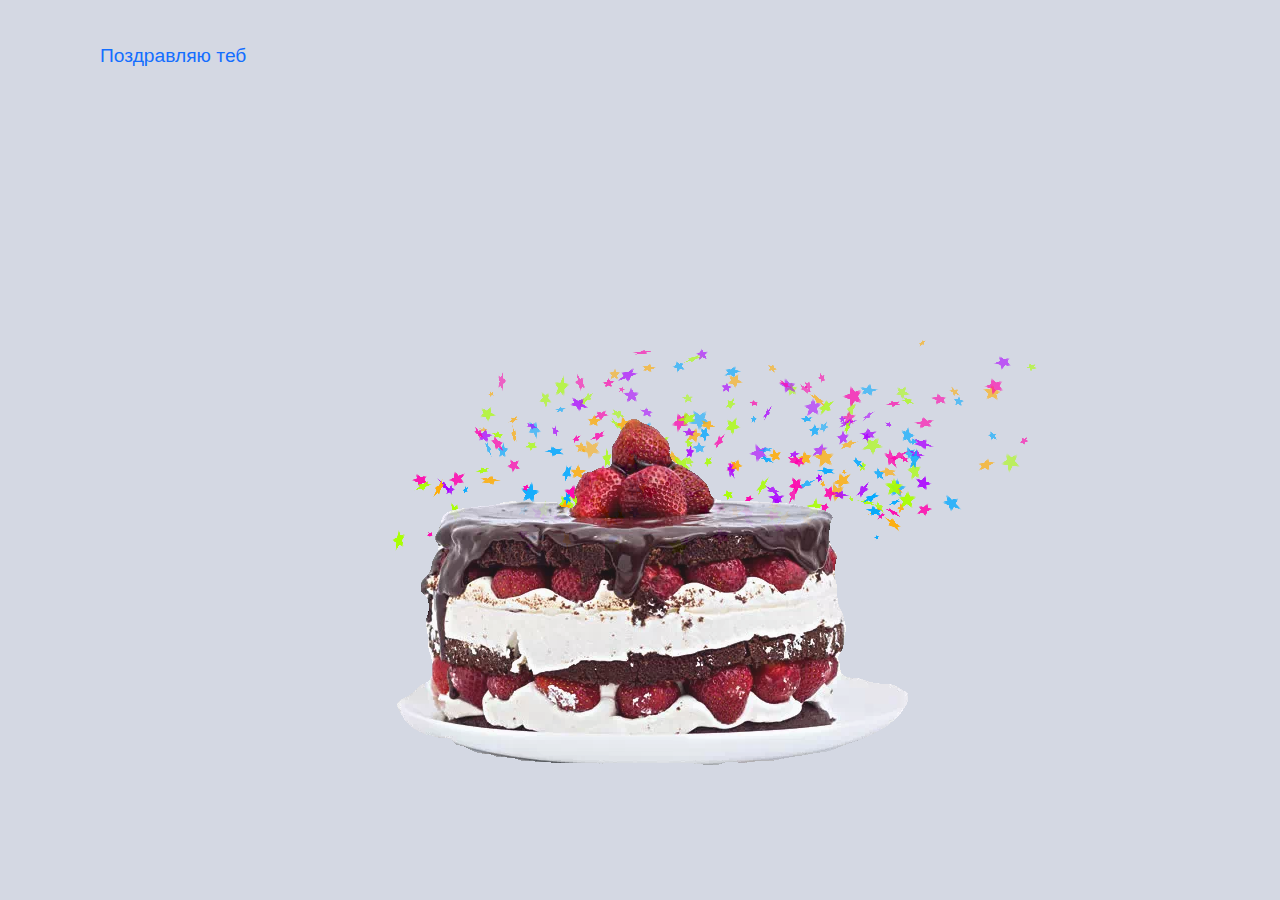
<file: happy/index.html>
<!DOCTYPE html>
<html lang="ru" >

<head>
  <meta charset="UTF-8">
  <link rel="icon" type="image/vnd.microsoft.icon" href="favicon.ico">
  <title>С Днём Рождения !</title>
  <meta name="viewport" content="width=device-width">
    <link rel="stylesheet" href="css/normalize.min.css">

  
      <link rel="stylesheet" href="css/style.css">
      <script  src="js/jquery.min.js"></script>
      <script  src="js/mainfile.js"></script>

  
</head>

<body>
  
<div id="example">
Поздравляю тебя с днем рождения ! Желаю, чтобы каждый день дарил радость, хорошее настроение, искренние комплименты и яркие эмоции. Пусть любовь будет страстной, дружба — верной, а счастье — настоящим !
</div>

  <canvas id="text" width="800" height="150"></canvas>

<div id="html-text" class="text">
<picture>
<source srcset="small-golyj-tort-1.png" media="(max-width: 320px)">
<source srcset="large-golyj-tort-1.png" media="(max-width: 480px)">
<source type="image/webp" srcset="golyj-tort-1.webp">
 <img src="golyj-tort-1.png" id="tort">
 </picture>
</div>
  <script src='js/pixi.min.js'></script>
<script src='js/requestAnimationFrame.js'></script>
<script src='js/webfont.js'></script>

  

    <script  src="js/index.js"></script>
   

<script type="text/javascript">
$(document).ready(function(){
 $.fn.animate_Text = function() {
  var string = this.text();
  return this.each(function(){
   var $this = $(this);
   $this.html(string.replace(/./g, '<span class="new">$&</span>'));
   $this.find('span.new').each(function(i, el){
    setTimeout(function(){ $(el).addClass('div_opacity'); }, 60 * i);
   });
  });
 };
 $('#example').show();
 $('#example').animate_Text();
 $("body").animate({backgroundColor: '#000000'}, 20000);
});

</script

</body>

</html>
</file>
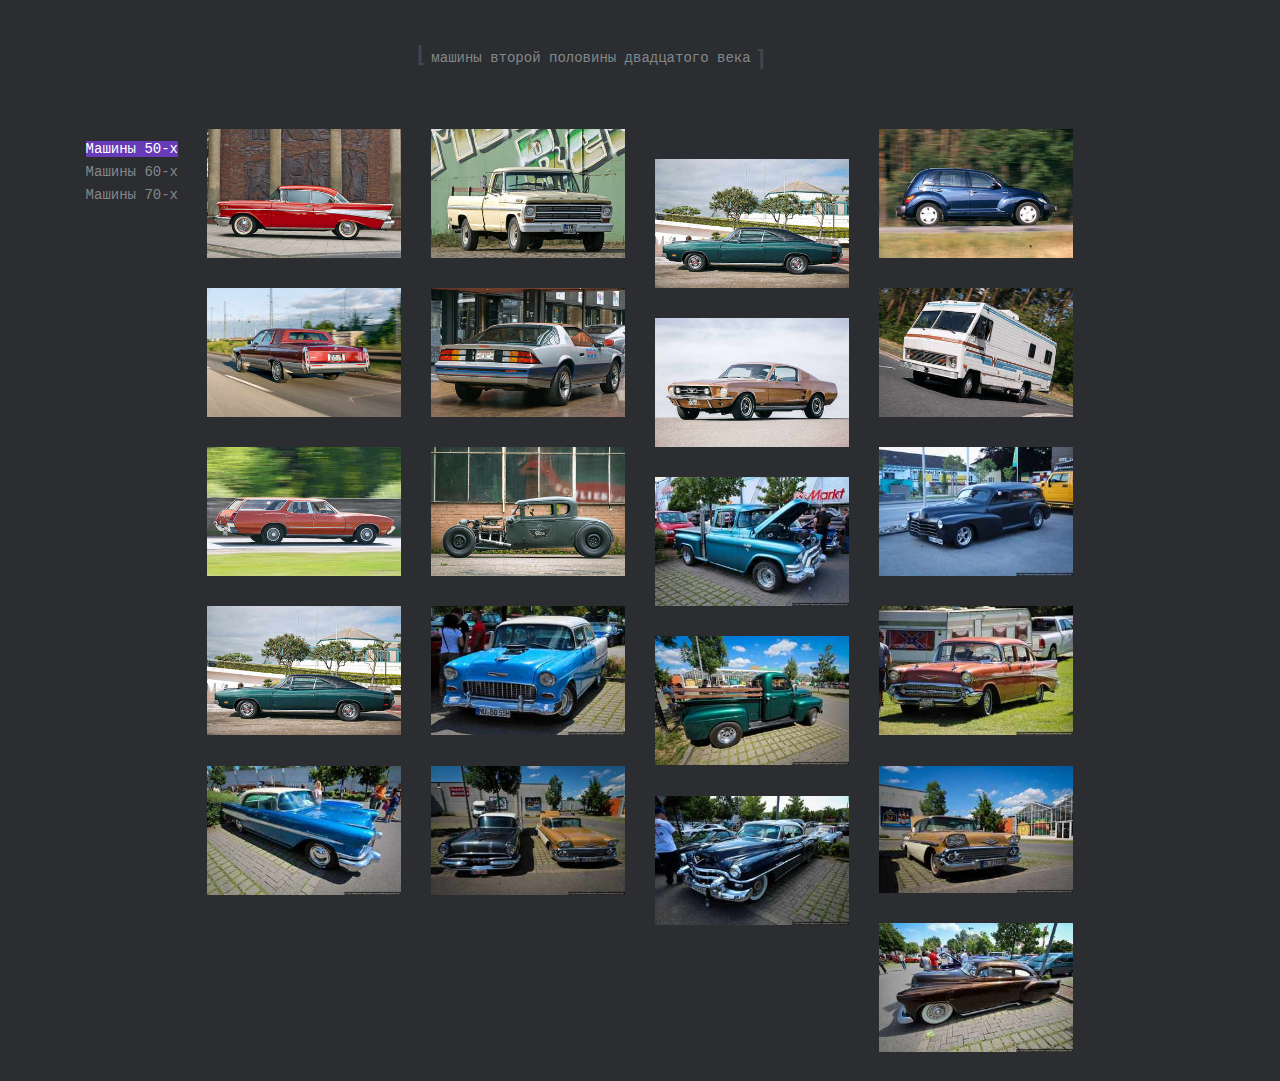
<file: old-cars/index.html>
<!DOCTYPE html>
<html lang="ru" class="no-js">
	<head>
		<meta charset="UTF-8" />
		<meta name="viewport" content="width=device-width, initial-scale=1">
		<title>Машины второй половины двадцатого века !</title>
		<meta name="description" content=" />
		<meta name="keywords" content=" />
		<meta name="author" content="Александр Галицикй / Linuxforse" />
		<link rel="shortcut icon" href="favicon.ico">
		<link rel="stylesheet" type="text/css" href="css/normalize.css" />
		<link rel="stylesheet" type="text/css" href="css/styles.css" />
		
		<script>document.documentElement.className = 'js';</script>
	</head>
	<body class="loading">
		<svg class="hidden">
			<symbol id="icon-arrow" viewBox="0 0 24 24">
				<title>arrow</title>
				<polygon points="6.3,12.8 20.9,12.8 20.9,11.2 6.3,11.2 10.2,7.2 9,6 3.1,12 9,18 10.2,16.8 "/>
			</symbol>
			<symbol id="icon-drop" viewBox="0 0 24 24">
				<title>drop</title>
				<path d="M12,21c-3.6,0-6.6-3-6.6-6.6C5.4,11,10.8,4,11.4,3.2C11.6,3.1,11.8,3,12,3s0.4,0.1,0.6,0.3c0.6,0.8,6.1,7.8,6.1,11.2C18.6,18.1,15.6,21,12,21zM12,4.8c-1.8,2.4-5.2,7.4-5.2,9.6c0,2.9,2.3,5.2,5.2,5.2s5.2-2.3,5.2-5.2C17.2,12.2,13.8,7.3,12,4.8z"/><path d="M12,18.2c-0.4,0-0.7-0.3-0.7-0.7s0.3-0.7,0.7-0.7c1.3,0,2.4-1.1,2.4-2.4c0-0.4,0.3-0.7,0.7-0.7c0.4,0,0.7,0.3,0.7,0.7C15.8,16.5,14.1,18.2,12,18.2z"/>
			</symbol>
		</svg>
		<main>
			<header class="codrops-header">
				<h1 class="codrops-header__title">Машины второй половины двадцатого века</h1>
				
			</header>
			<div class="content content--side">
				<div class="control control--grids">
					<span class="control__title"></span>
					<div class="control__item">
						<input class="control__radio" type="radio" name="grid-type" value="grid--type-a" id="control-grid-a" checked>
						<label class="control__label" for="control-grid-a">Машины 50-х</label>
					</div>
					<div class="control__item">
						<input class="control__radio" type="radio" name="grid-type" value="grid--type-b" id="control-grid-b">
						<label class="control__label" for="control-grid-b">Машины 60-х</label>
		 		</div>
					<div class="control__item">
						<input class="control__radio" type="radio" name="grid-type" value="grid--type-c" id="control-grid-c">
						<label class="control__label" for="control-grid-c">Машины 70-х</label>
					</div>
				</div>	
			</div>
			<div class="content content--side content--right">
				
			</div>
			<div class="content content--center">
				<div class="grid grid--type-a">
					<div class="grid__sizer"></div>
					
					<div class="grid__item">
						<a class="grid__link" href="http://linuxforse.github.io/old-cars/img/car-50/big/1.jpg" target="_blank"><img class="grid__img" src="img/car-50/small/1.jpg" srcset="img/car-50/1.jpg 380w"  loading="lazy"  alt="Лучшие модели автомобилей второй половины двадцатого века" /></a>
					</div>
					<div class="grid__item">
						<a class="grid__link" href="http://linuxforse.github.io/old-cars/img/car-50/big/2.jpg" target="_blank"><img class="grid__img" src="img/car-50/small/2.jpg" srcset="img/car-50/2.jpg 380w"  loading="lazy"  alt="Лучшие модели автомобилей второй половины двадцатого века" /></a>
					</div>
					<div class="grid__item">
						
							
						</a>
					</div>
					<div class="grid__item">
						<a class="grid__link" href="http://linuxforse.github.io/old-cars/img/car-50/big/3.jpg" target="_blank"><img class="grid__img" src="img/car-50/small/3.jpg" srcset="img/car-50/3.jpg 380w"  loading="lazy"  alt="Лучшие модели автомобилей второй половины двадцатого века" /></a>
					</div>
					<div class="grid__item">
						<a class="grid__link" href="http://linuxforse.github.io/old-cars/img/car-50/big/4.jpg" target="_blank"><img class="grid__img" src="img/car-50/small/4.jpg" srcset="img/car-50/4.jpg 380w"  loading="lazy"  alt="Лучшие модели автомобилей второй половины двадцатого века" /></a>
					</div>
					<div class="grid__item">
						<a class="grid__link" href="http://linuxforse.github.io/old-cars/img/car-50/big/5.jpg" target="_blank"><img class="grid__img" src="img/car-50/small/5.jpg" srcset="img/car-50/5.jpg 380w"  loading="lazy"  alt="Лучшие модели автомобилей второй половины двадцатого века" /></a>
					</div>
					<div class="grid__item">
						<a class="grid__link" href="http://linuxforse.github.io/old-cars/img/car-50/big/6.jpg" target="_blank"><img class="grid__img" src="img/car-50/small/6.jpg" srcset="img/car-50/6.jpg 380w"  loading="lazy"  alt="Лучшие модели автомобилей второй половины двадцатого века" /></a>
					</div>
					<div class="grid__item">
						<a class="grid__link" href="http://linuxforse.github.io/old-cars/img/car-50/big/7.jpg" target="_blank"><img class="grid__img" src="img/car-50/small/7.jpg" srcset="img/car-50/7.jpg 380w"  loading="lazy"  alt="Лучшие модели автомобилей второй половины двадцатого века" /></a>
					</div>
					<div class="grid__item">
						<a class="grid__link" href="http://linuxforse.github.io/old-cars/img/car-50/big/8.jpg" target="_blank"><img class="grid__img" src="img/car-50/small/8.jpg" srcset="img/car-50/8.jpg 380w"  loading="lazy" alt="Лучшие модели автомобилей второй половины двадцатого века" /></a>
					</div>
					<div class="grid__item">
						<a class="grid__link" href="http://linuxforse.github.io/old-cars/img/car-50/big/9.jpg" target="_blank"><img class="grid__img" src="img/car-50/small/9.jpg" srcset="img/car-50/9.jpg 380w"  loading="lazy" importance="low" decoding="async" alt="Лучшие модели автомобилей второй половины двадцатого века" /></a>
					</div>
					<div class="grid__item">
						<a class="grid__link" href="http://linuxforse.github.io/old-cars/img/car-50/big/10.jpg" target="_blank"><img class="grid__img" src="img/car-50/small/10.jpg" srcset="img/car-50/10.jpg 380w"  loading="lazy" importance="low" decoding="async" alt="Лучшие модели автомобилей второй половины двадцатого века" /></a>
					</div>
					<div class="grid__item">
						<a class="grid__link" href="http://linuxforse.github.io/old-cars/img/car-50/big/11.jpg" target="_blank"><img class="grid__img" src="img/car-50/small/11.jpg" srcset="img/car-50/11.jpg 380w"  loading="lazy" importance="low" decoding="async" alt="Лучшие модели автомобилей второй половины двадцатого века" /></a>
					</div>
					<div class="grid__item">
						<a class="grid__link" href="http://linuxforse.github.io/old-cars/img/car-50/big/14.jpg" target="_blank"><img class="grid__img" src="img/car-50/small/14.jpg" srcset="img/car-50/14.jpg 380w"  loading="lazy" importance="low" decoding="async" alt="Лучшие модели автомобилей второй половины двадцатого века" /></a>
					</div>
					<div class="grid__item">
						<a class="grid__link" href="http://linuxforse.github.io/old-cars/img/car-50/big/4.jpg" target="_blank"><img class="grid__img" src="img/car-50/small/4.jpg" srcset="img/car-50/4.jpg 380w"  loading="lazy" importance="low" decoding="async" alt="Лучшие модели автомобилей второй половины двадцатого века" /></a>
					</div>
					<div class="grid__item">
						<a class="grid__link" href="http://linuxforse.github.io/old-cars/img/car-50/big/13.jpg" target="_blank"><img class="grid__img" src="img/car-50/small/13.jpg" srcset="img/car-50/13.jpg 380w"  loading="lazy" importance="low" decoding="async" alt="Лучшие модели автомобилей второй половины двадцатого века" /></a>
					</div>
					<div class="grid__item">
						<a class="grid__link" href="http://linuxforse.github.io/old-cars/img/car-50/big/12.jpg" target="_blank"><img class="grid__img" src="img/car-50/small/12.jpg" srcset="img/car-50/12.jpg 380w"  loading="lazy" importance="low" decoding="async" alt="Лучшие модели автомобилей второй половины двадцатого века" /></a>
					</div>
					<div class="grid__item">
						<a class="grid__link" href="http://linuxforse.github.io/old-cars/img/car-50/big/15.jpg" target="_blank"><img class="grid__img" src="img/car-50/small/15.jpg" srcset="img/car-50/15.jpg 380w"  loading="lazy" importance="low" decoding="async" alt="Лучшие модели автомобилей второй половины двадцатого века" /></a>
					</div>
					<div class="grid__item">
						<a class="grid__link" href="http://linuxforse.github.io/old-cars/img/car-50/big/16.jpg" target="_blank"><img class="grid__img" src="img/car-50/small/16.jpg" srcset="img/car-50/16.jpg 380w"  loading="lazy" importance="low" decoding="async" alt="Лучшие модели автомобилей второй половины двадцатого века" /></a>
					</div>
					<div class="grid__item">
						<a class="grid__link" href="http://linuxforse.github.io/old-cars/img/car-50/big/17.jpg" target="_blank"><img class="grid__img" src="img/car-50/small/17.jpg" srcset="img/car-50/17.jpg 380w"  loading="lazy" importance="low" decoding="async" alt="Лучшие модели автомобилей второй половины двадцатого века" /></a>
					</div>
					<div class="grid__item">
						<a class="grid__link" href="http://linuxforse.github.io/old-cars/img/car-50/big/18.jpg" target="_blank"><img class="grid__img" src="img/car-50/small/18.jpg" srcset="img/car-50/18.jpg 380w"  loading="lazy" importance="low" decoding="async" alt="Лучшие модели автомобилей второй половины двадцатого века" /></a>
					</div>
					<div class="grid__item">
						<a class="grid__link" href="http://linuxforse.github.io/old-cars/img/car-50/big/19.jpg" target="_blank"><img class="grid__img" src="img/car-50/small/19.jpg" srcset="img/car-50/19.jpg 380w"  loading="lazy" importance="low" decoding="async" alt="Лучшие модели автомобилей второй половины двадцатого века" /></a>
					</div>
					<div class="grid__item">
						<a class="grid__link" href="http://linuxforse.github.io/old-cars/img/car-50/big/20.jpg" target="_blank"><img class="grid__img" src="img/car-50/small/20.jpg" srcset="img/car-50/20.jpg 380w"  loading="lazy" importance="low" decoding="async" alt="Лучшие модели автомобилей второй половины двадцатого века" /></a>
					</div>
				</div>
				
				<div class="grid grid--type-b">
					<div class="grid__sizer"></div>
					<div class="grid__item">
					<a class="grid__link" href="http://linuxforse.github.io/old-cars/img/car-60/big/1.jpg" target="_blank"><img class="grid__img" src="img/car-60/small/1.jpg" srcset="img/car-60/1.jpg 380w"  loading="lazy" importance="low" decoding="async" alt="Лучшие модели автомобилей второй половины двадцатого века" /></a>
					</div>
					<div class="grid__item">
						<a class="grid__link" href="http://linuxforse.github.io/old-cars/img/car-60/big/2.jpg" target="_blank"><img class="grid__img" src="img/car-60/small/2.jpg" srcset="img/car-60/2.jpg 380w"  loading="lazy" importance="low" decoding="async" alt="Лучшие модели автомобилей второй половины двадцатого века" /></a>
					</div>
					<div class="grid__item">
						
							
						</a>
					</div>
					<div class="grid__item">
						<a class="grid__link" href="http://linuxforse.github.io/old-cars/img/car-60/big/3.jpg" target="_blank"><img class="grid__img" src="img/car-60/small/3.jpg" srcset="img/car-60/3.jpg 380w"  loading="lazy" importance="low" decoding="async" alt="Лучшие модели автомобилей второй половины двадцатого века" /></a>
					</div>
					<div class="grid__item">
						<a class="grid__link" href="http://linuxforse.github.io/old-cars/img/car-60/big/4.jpg" target="_blank"><img class="grid__img" src="img/car-60/small/4.jpg" srcset="img/car-60/4.jpg 380w"  loading="lazy" importance="low" decoding="async" alt="Лучшие модели автомобилей второй половины двадцатого века" /></a>
					</div>
					<div class="grid__item">
						<a class="grid__link" href="http://linuxforse.github.io/old-cars/img/car-60/big/5.jpg" target="_blank"><img class="grid__img" src="img/car-60/small/5.jpg" srcset="img/car-60/5.jpg 380w"  loading="lazy" importance="low" decoding="async" alt="Лучшие модели автомобилей второй половины двадцатого века" /></a>
					</div>
					<div class="grid__item">
						<a class="grid__link" href="http://linuxforse.github.io/old-cars/img/car-60/big/6.jpg" target="_blank"><img class="grid__img" src="img/car-60/small/6.jpg" srcset="img/car-60/6.jpg 380w"  loading="lazy" importance="low" decoding="async" alt="Лучшие модели автомобилей второй половины двадцатого века" /></a>
					</div>
					<div class="grid__item">
						<a class="grid__link" href="http://linuxforse.github.io/old-cars/img/car-60/big/7.jpg" target="_blank"><img class="grid__img" src="img/car-60/small/7.jpg" srcset="img/car-60/7.jpg 380w"  loading="lazy" importance="low" decoding="async" alt="Лучшие модели автомобилей второй половины двадцатого века" /></a>
					</div>
					<div class="grid__item">
						<a class="grid__link" href="http://linuxforse.github.io/old-cars/img/car-60/big/8.jpg" target="_blank"><img class="grid__img" src="img/car-60/small/8.jpg" srcset="img/car-60/8.jpg 380w"  loading="lazy" importance="low" decoding="async" alt="Лучшие модели автомобилей второй половины двадцатого века" /></a>
					</div>
					<div class="grid__item">
						<a class="grid__link" href="http://linuxforse.github.io/old-cars/img/car-60/big/9.jpg" target="_blank"><img class="grid__img" src="img/car-60/small/9.jpg" srcset="img/car-60/9.jpg 380w"  loading="lazy" importance="low" decoding="async" alt="Лучшие модели автомобилей второй половины двадцатого века" /></a>
					</div>
					<div class="grid__item">
						<a class="grid__link" href="http://linuxforse.github.io/old-cars/img/car-60/big/10.jpg" target="_blank"><img class="grid__img" src="img/car-60/small/10.jpg" srcset="img/car-60/10.jpg 380w"  loading="lazy" importance="low" decoding="async" alt="Лучшие модели автомобилей второй половины двадцатого века" /></a>
					</div>
					<div class="grid__item">
						<a class="grid__link" href="http://linuxforse.github.io/old-cars/img/car-60/big/11.jpg" target="_blank"><img class="grid__img" src="img/car-60/small/11.jpg" srcset="img/car-60/11.jpg 380w"  loading="lazy" importance="low" decoding="async" alt="Лучшие модели автомобилей второй половины двадцатого века" /></a>
					</div>
					<div class="grid__item">
						<a class="grid__link" href="http://linuxforse.github.io/old-cars/img/car-60/big/14.jpg" target="_blank"><img class="grid__img" src="img/car-60/small/14.jpg" srcset="img/car-60/14.jpg 380w"  loading="lazy" importance="low" decoding="async" alt="Лучшие модели автомобилей второй половины двадцатого века" /></a>
					</div>
					<div class="grid__item">
						<a class="grid__link" href="http://linuxforse.github.io/old-cars/img/car-60/big/4.jpg" target="_blank"><img class="grid__img" src="img/car-60/small/4.jpg" srcset="img/car-60/4.jpg 380w"  loading="lazy" importance="low" decoding="async" alt="Лучшие модели автомобилей второй половины двадцатого века" /></a>
					</div>
					<div class="grid__item">
						<a class="grid__link" href="http://linuxforse.github.io/old-cars/img/car-60/big/13.jpg" target="_blank"><img class="grid__img" src="img/car-60/small/13.jpg" srcset="img/car-60/13.jpg 380w"  loading="lazy" importance="low" decoding="async" alt="Лучшие модели автомобилей второй половины двадцатого века" /></a>
					</div>
					<div class="grid__item">
						<a class="grid__link" href="http://linuxforse.github.io/old-cars/img/car-60/big/12.jpg" target="_blank"><img class="grid__img" src="img/car-60/small/12.jpg" srcset="img/car-60/12.jpg 380w"  loading="lazy" importance="low" decoding="async" alt="Лучшие модели автомобилей второй половины двадцатого века" /></a>
					</div>
					<div class="grid__item">
						<a class="grid__link" href="http://linuxforse.github.io/old-cars/img/car-60/big/15.jpg" target="_blank"><img class="grid__img" src="img/car-60/small/15.jpg" srcset="img/car-60/15.jpg 380w"  loading="lazy" importance="low" decoding="async" alt="Лучшие модели автомобилей второй половины двадцатого века" /></a>
					</div>
					<div class="grid__item">
						<a class="grid__link" href="http://linuxforse.github.io/old-cars/img/car-60/big/16.jpg" target="_blank"><img class="grid__img" src="img/car-60/small/16.jpg" srcset="img/car-60/16.jpg 380w"  loading="lazy" importance="low" decoding="async" alt="Лучшие модели автомобилей второй половины двадцатого века" /></a>
					</div>
					<div class="grid__item">
						<a class="grid__link" href="http://linuxforse.github.io/old-cars/img/car-60/big/17.jpg" target="_blank"><img class="grid__img" src="img/car-60/small/17.jpg" srcset="img/car-60/17.jpg 380w"  loading="lazy" importance="low" decoding="async" alt="Лучшие модели автомобилей второй половины двадцатого века" /></a>
					</div>
					<div class="grid__item">
						<a class="grid__link" href="http://linuxforse.github.io/old-cars/img/car-60/big/18.jpg" target="_blank"><img class="grid__img" src="img/car-60/small/18.jpg" srcset="img/car-60/18.jpg 380w"  loading="lazy" importance="low" decoding="async" alt="Лучшие модели автомобилей второй половины двадцатого века" /></a>
					</div>
					<div class="grid__item">
						<a class="grid__link" href="http://linuxforse.github.io/old-cars/img/car-60/big/19.jpg" target="_blank"><img class="grid__img" src="img/car-60/small/19.jpg" srcset="img/car-60/19.jpg 380w"  loading="lazy" importance="low" decoding="async" alt="Лучшие модели автомобилей второй половины двадцатого века" /></a>
					</div>
					<div class="grid__item">
						<a class="grid__link" href="http://linuxforse.github.io/old-cars/img/car-60/big/20.jpg" target="_blank"><img class="grid__img" src="img/car-60/small/20.jpg" srcset="img/car-60/20.jpg 380w"  loading="lazy" importance="low" decoding="async" alt="Лучшие модели автомобилей второй половины двадцатого века" /></a>
					</div>
					</div>

				<div class="grid grid--type-c">
					<div class="grid__sizer"></div>
					<div class="grid__item">
						<a class="grid__link" href="http://linuxforse.github.io/old-cars/img/car-70/big/1.jpg" target="_blank"><img class="grid__img" src="img/car-70/small/1.jpg" srcset="img/car-70/1.jpg 380w"  loading="lazy" importance="low" decoding="async" alt="Лучшие модели автомобилей второй половины двадцатого века" /></a>
					</div>
					<div class="grid__item">
						<a class="grid__link" href="http://linuxforse.github.io/old-cars/img/car-70/big/2.jpg" target="_blank"><img class="grid__img" src="img/car-70/small/2.jpg" srcset="img/car-70/2.jpg 380w"  loading="lazy" importance="low" decoding="async" alt="Лучшие модели автомобилей второй половины двадцатого века" /></a>
					</div>
					<div class="grid__item">
						
							
						</a>
					</div>
					<div class="grid__item">
						<a class="grid__link" href="http://linuxforse.github.io/old-cars/img/car-70/big/3.jpg" target="_blank"><img class="grid__img" src="img/car-70/small/3.jpg" srcset="img/car-70/3.jpg 380w"  loading="lazy" importance="low" decoding="async" alt="Лучшие модели автомобилей второй половины двадцатого века" /></a>
					</div>
					<div class="grid__item">
						<a class="grid__link" href="http://linuxforse.github.io/old-cars/img/car-70/big/4.jpg" target="_blank"><img class="grid__img" src="img/car-70/small/4.jpg" srcset="img/car-70/4.jpg 380w"  loading="lazy" importance="low" decoding="async" alt="Лучшие модели автомобилей второй половины двадцатого века" /></a>
					</div>
					<div class="grid__item">
						<a class="grid__link" href="http://linuxforse.github.io/old-cars/img/car-70/big/5.jpg" target="_blank"><img class="grid__img" src="img/car-70/small/5.jpg" srcset="img/car-70/5.jpg 380w"  loading="lazy" importance="low" decoding="async" alt="Лучшие модели автомобилей второй половины двадцатого века" /></a>
					</div>
					<div class="grid__item">
						<a class="grid__link" href="http://linuxforse.github.io/old-cars/img/car-70/big/6.jpg" target="_blank"><img class="grid__img" src="img/car-70/small/6.jpg" srcset="img/car-70/6.jpg 380w"  loading="lazy" importance="low" decoding="async" alt="Лучшие модели автомобилей второй половины двадцатого века" /></a>
					</div>
					<div class="grid__item">
						<a class="grid__link" href="http://linuxforse.github.io/old-cars/img/car-70/big/7.jpg" target="_blank"><img class="grid__img" src="img/car-70/small/7.jpg" srcset="img/car-70/7.jpg 380w"  loading="lazy" importance="low" decoding="async" alt="Лучшие модели автомобилей второй половины двадцатого века" /></a>
					</div>
					<div class="grid__item">
						<a class="grid__link" href="http://linuxforse.github.io/old-cars/img/car-70/big/8.jpg" target="_blank"><img class="grid__img" src="img/car-70/small/8.jpg" srcset="img/car-70/8.jpg 380w"  loading="lazy" importance="low" decoding="async" alt="Лучшие модели автомобилей второй половины двадцатого века" /></a>
					</div>
					<div class="grid__item">
						<a class="grid__link" href="http://linuxforse.github.io/old-cars/img/car-70/big/9.jpg" target="_blank"><img class="grid__img" src="img/car-70/small/9.jpg" srcset="img/car-70/9.jpg 380w"  loading="lazy" importance="low" decoding="async" alt="Лучшие модели автомобилей второй половины двадцатого века" /></a>
					</div>
					<div class="grid__item">
						<a class="grid__link" href="http://linuxforse.github.io/old-cars/img/car-70/big/10.jpg" target="_blank"><img class="grid__img" src="img/car-70/small/10.jpg" srcset="img/car-70/10.jpg 380w"  loading="lazy" importance="low" decoding="async" alt="Лучшие модели автомобилей второй половины двадцатого века" /></a>
					</div>
					<div class="grid__item">
						<a class="grid__link" href="http://linuxforse.github.io/old-cars/img/car-70/big/11.jpg" target="_blank"><img class="grid__img" src="img/car-70/small/11.jpg" srcset="img/car-70/11.jpg 380w"  loading="lazy" importance="low" decoding="async" alt="Лучшие модели автомобилей второй половины двадцатого века" /></a>
					</div>
					<div class="grid__item">
						<a class="grid__link" href="http://linuxforse.github.io/old-cars/img/car-70/big/14.jpg" target="_blank"><img class="grid__img" src="img/car-70/small/14.jpg" srcset="img/car-70/14.jpg 380w"  loading="lazy" importance="low" decoding="async" alt="Лучшие модели автомобилей второй половины двадцатого века" /></a>
					</div>
					<div class="grid__item">
						<a class="grid__link" href="http://linuxforse.github.io/old-cars/img/car-70/big/4.jpg" target="_blank"><img class="grid__img" src="img/car-70/small/4.jpg" srcset="img/car-70/4.jpg 380w"  loading="lazy" importance="low" decoding="async" alt="Лучшие модели автомобилей второй половины двадцатого века" /></a>
					</div>
					<div class="grid__item">
						<a class="grid__link" href="http://linuxforse.github.io/old-cars/img/car-70/big/13.jpg" target="_blank"><img class="grid__img" src="img/car-70/small/13.jpg" srcset="img/car-70/13.jpg 380w"  loading="lazy" importance="low" decoding="async" alt="Лучшие модели автомобилей второй половины двадцатого века" /></a>
					</div>
					<div class="grid__item">
						<a class="grid__link" href="http://linuxforse.github.io/old-cars/img/car-70/big/12.jpg" target="_blank"><img class="grid__img" src="img/car-70/small/12.jpg" srcset="img/car-70/12.jpg 380w"  loading="lazy" importance="low" decoding="async" alt="Лучшие модели автомобилей второй половины двадцатого века" /></a>
					</div>
					<div class="grid__item">
						<a class="grid__link" href="http://linuxforse.github.io/old-cars/img/car-70/big/15.jpg" target="_blank"><img class="grid__img" src="img/car-70/small/15.jpg" srcset="img/car-70/15.jpg 380w"  loading="lazy" importance="low" decoding="async" alt="Лучшие модели автомобилей второй половины двадцатого века" /></a>
					</div>
					<div class="grid__item">
						<a class="grid__link" href="http://linuxforse.github.io/old-cars/img/car-70/big/16.jpg" target="_blank"><img class="grid__img" src="img/car-70/small/16.jpg" srcset="img/car-70/16.jpg 380w"  loading="lazy" importance="low" decoding="async" alt="Лучшие модели автомобилей второй половины двадцатого века" /></a>
					</div>
					<div class="grid__item">
						<a class="grid__link" href="http://linuxforse.github.io/old-cars/img/car-70/big/17.jpg" target="_blank"><img class="grid__img" src="img/car-70/small/17.jpg" srcset="img/car-70/17.jpg 380w"  loading="lazy" importance="low" decoding="async" alt="Лучшие модели автомобилей второй половины двадцатого века" /></a>
					</div>
					<div class="grid__item">
						<a class="grid__link" href="http://linuxforse.github.io/old-cars/img/car-70/big/18.jpg" target="_blank"><img class="grid__img" src="img/car-70/small/18.jpg" srcset="img/car-70/18.jpg 380w"  loading="lazy" importance="low" decoding="async" alt="Лучшие модели автомобилей второй половины двадцатого века" /></a>
					</div>
					<div class="grid__item">
						<a class="grid__link" href="http://linuxforse.github.io/old-cars/img/car-70/big/19.jpg" target="_blank"><img class="grid__img" src="img/car-70/small/19.jpg" srcset="img/car-70/19.jpg 380w"  loading="lazy" importance="low" decoding="async" alt="Лучшие модели автомобилей второй половины двадцатого века" /></a>
					</div>
					<div class="grid__item">
						<a class="grid__link" href="http://linuxforse.github.io/old-cars/img/car-70/big/20.jpg" target="_blank"><img class="grid__img" src="img/car-70/small/20.jpg" srcset="img/car-70/20.jpg 380w"  loading="lazy" importance="low" decoding="async" alt="Лучшие модели автомобилей второй половины двадцатого века" /></a>
					</div>
			</div>
		</main>
		<script src="js/imagesloaded.pkgd.min.js"></script>
		<script src="js/masonry.pkgd.min.js"></script>
		<script src="js/main.js"></script>
	</body>
</html>
</file>
<file: happy/css/style.css>
body {
  background: #dee2ed;
  cursor: pointer;
  font-size: 120%;
  font-family: Arial;
  color: #136EFF;
  height: 100%;
  width: 100%;
  overflow: hidden;
}

div, canvas {
  position: absolute;
  left: 0;
}

#text {
  display: none;
  top: 60%;
  z-index: 200;
}

.text {
  width: 100%;
  text-align: center;
  z-index: 10;
  top: 50%;
  opacity: 0.9
}

#tort {
max-width: 100%;
height: auto;
}

#example {
top: 5%;
margin-left: auto;
margin-right: auto;
texy-align: center;
height: 35%;
}
#example{padding:0px 0px 0px 100px;display:none;}
#example .new{opacity: 0;}
#example .div_opacity{
  -webkit-transition: opacity .1s ease-in-out;
  -moz-transition: opacity .1s ease-in-out;
  -ms-transition: opacity .1s ease-in-out;
  -o-transition: opacity .1s ease-in-out;
  transition: opacity .1s ease-in-out;
  opacity: 1;}
</file>
<file: old-cars/css/styles.css>
*,
*::after,
*::before {
	-webkit-box-sizing: border-box;
	box-sizing: border-box;
}

body {
	font-family: 'Roboto Mono', monospace;
	font-size: 14px;
	font-weight: 500;
	color: #82888a;
	background: #2c2d31;
	overflow-x: hidden;
	-webkit-font-smoothing: antialiased;
}

.js .loading::before,
.js .loading::after {
	content: '';
	position: fixed;
	z-index: 1000;
}

.loading::before {
	top: 0;
	left: 0;
	width: 100%;
	height: 100%;
	background: #2c2d31;
	opacity: 0.7
}

.loading::after {
	top: 50%;
	left: 50%;
	width: 40px;
	height: 40px;
	margin: -20px 0 0 -20px;
	border: 8px solid #383a41;
	border-bottom-color: #565963;
	border-radius: 50%;
	animation: animLoader 0.8s linear infinite forwards;
}



a {
	text-decoration: none;
	color: #f2f2f2;
	outline: none;
}

a:hover,
a:focus {
	color: #e6629a;
}

.hidden {
	position: absolute;
	overflow: hidden;
	width: 0;
	height: 0;
	pointer-events: none;
}

main {
	display: flex;
	flex-wrap: wrap;
}

/* Icons */
.icon {
	display: block;
	width: 1.5em;
	height: 1.5em;
	margin: 0 auto;
	fill: currentColor;
}

.content--side {
	position: relative;
	z-index: 100;
	width: 15vw;
	min-width: 130px;
	max-height: 100vh;
	padding: 0 1em;
	order: 2;
}

.content--center {
	flex: 1;
	max-width: calc(100vw - 260px);
	order: 3;
}

.content--right {
	order: 4;
}

.content--related {
	display: flex;
	flex-wrap: wrap;
	justify-content: center;
	width: 100%;
	padding: 8em 1em 3em;
	text-align: center;
	order: 5;
}

.media-related {
	width: 100%;
}

.media-item {
	padding: 1em;
}

.media-item__img {
	max-width: 100%;
	
	
}


img:hover {
border: 2px solid #348CFA;
max-width: 115%;
height: auto;

}

.media-item__title {
	font-size: 1em;
	max-width: 220px;
	padding: 0.5em;
	margin: 0 auto;
}

/* Header */
.codrops-header {
	position: relative;
	z-index: 100;
	display: flex;
	align-items: center;
	width: 100%;
	padding: 3em 1em 4em;
	order: 1;
}

.codrops-header__title {
	font-size: 1em;
	font-weight: normal;
	flex: 1;
	margin: 0 7em 0 0;
	text-align: center;
	text-transform: lowercase;
}

.codrops-header__title::before,
.codrops-header__title::after {
	font-size: 22px;
	font-weight: bold;
	display: inline-block;
	padding: 0 0.25em;
	color: #42454c;
}

.codrops-header__title::after {
	content: '\2309';
	vertical-align: sub;
}

.codrops-header__title::before {
	content: '\230A';
}





@media (max-width:500px) {
	
	
}


/* Top Navigation Style */
.codrops-links {
	position: relative;
	display: flex;
	justify-content: space-between;
	align-items: center;
	height: 2.75em;
	margin: 0 0 0 2.25em;
	text-align: center;
	white-space: nowrap;
	background: #1f2125;
}

.codrops-links::after {
	content: '';
	position: absolute;
	top: -10%;
	left: calc(50% - 1px);
	width: 2px;
	height: 120%;
	background: #2c2d31;
	transform: rotate3d(0,0,1,22.5deg);
}

.codrops-icon {
	display: inline-block;
	padding: 0 0.65em;
}

/* Controls */
.control--grids {
	margin: 0 0 2.5em;
	text-align: right;
}

.control__title {
	font-size: 0.85em;
	display: block;
	width: 100%;
	margin: 0 0 1em;
	color: #e6629a;
}

.control__item {
	position: relative;
	display: block;
	margin: 0 0 0.5em;
}

.control__radio {
	position: absolute;
	z-index: 10;
	top: 0;
	left: 0;
	width: 100%;
	height: 100%;
	cursor: pointer;
	opacity: 0;
}

.control__label {
	white-space: nowrap;
}

.control__radio:checked + .control__label {
	color: #fff;
	background: #673ab7;
}

.control__radio:not(:checked):hover + .control__label,
.control__btn:hover {
	color: white;
}

.control__btn {
	display: block;
	width: 100%;
	margin: 0 0 0.5em;
	padding: 0;
	text-align: left;
	color: inherit;
	border: none;
	background: none;
}

.control__btn:focus {
	outline: none;
}

/* Grid */

.grid {
	position: relative;
	z-index: 2;
	display: block;
	margin: 0 auto;
}

.grid--hidden {
	position: fixed !important;
	z-index: 1;
	top: 0;
	left: 0;
	width: 100%;
	pointer-events: none;
	opacity: 0;
	display: none;
	visibility: hidden;
}

}

.js .grid--loading::before,
.js .grid--loading::after {
	content: '';
	z-index: 1000;
}

.js .grid--loading::before {
	position: fixed;
	top: 0;
	left: 0;
	width: 100vw;
	height: 100vh;
	background: #2c2d31;
}

.js .grid--loading::after {
	position: absolute;
	top: calc(25vh - 20px);
	left: 50%;
	width: 40px;
	height: 40px;
	margin: 0 0 0 -20px;
	border: 8px solid #383a41;
	border-bottom-color: #565963;
	border-radius: 50%;
	animation: animLoader 0.8s linear forwards infinite;
}

.grid__sizer {
	margin-bottom: 0 !important;
}

.grid__link,
.grid__img {
	display: block;
}

.grid__img {
	width: 100%;
}

.grid__deco {
	position: absolute;
	top: 0;
	left: 0;
	pointer-events: none;
}

.grid__deco path {
	fill: none;
	stroke: #fff;
	stroke-width: 2px;
}

.grid__reveal {
	position: absolute;
	z-index: 50;
	top: 0;
	left: 0;
	width: 100%;
	height: 100%;
	pointer-events: none;
	opacity: 0;
	background-color: #2c2d31;
}

.grid .grid__item,
.grid .grid__sizer {
	width: calc(50% - 20px);
	margin: 0 10px 20px;
}

@media screen and (min-width: 60em) {
	.grid .grid__item,
	.grid .grid__sizer {
		width: calc((100% / 3) - 20px);
		margin: 0 10px 20px;
	}
}

@media screen and (min-width: 70em) {
	.grid .grid__item,
	.grid .grid__sizer {
		width: calc(25% - 30px);
		margin: 0 15px 30px;
	}
	/* Grid types */
	.grid--type-b .grid__item,
	.grid--type-b .grid__sizer {
		width: calc(25% - 30px);
		margin: 0 15px 30px;
	}

	.grid--type-c .grid__item,
	.grid--type-c .grid__sizer {
		width: calc(25% - 30px);
		margin: 0 15px 30px;
	}
}

@media screen and (max-width: 50em) {
	main {
		display: block;
	}
	.codrops-header {
		padding: 1em;
		flex-wrap: wrap;
	}
	.codrops-links {
		margin: 0;
	}
	.codrops-header__title {
		width: 100%;
		text-align: left;
		flex: none;
		margin: 1em 0;
	}
	.content--side {
		width: 100%;
	}
	.content--right {
		order: 3;
	}
	.content--center {
		max-width: 100vw;
	}
	.control {
		margin: 0 0 1em;
		text-align: left;
	}
	.control__item,
	.control__btn {
		display: inline-block;
	}
	.control__btn {
		width: auto;
	}
}
</file>
